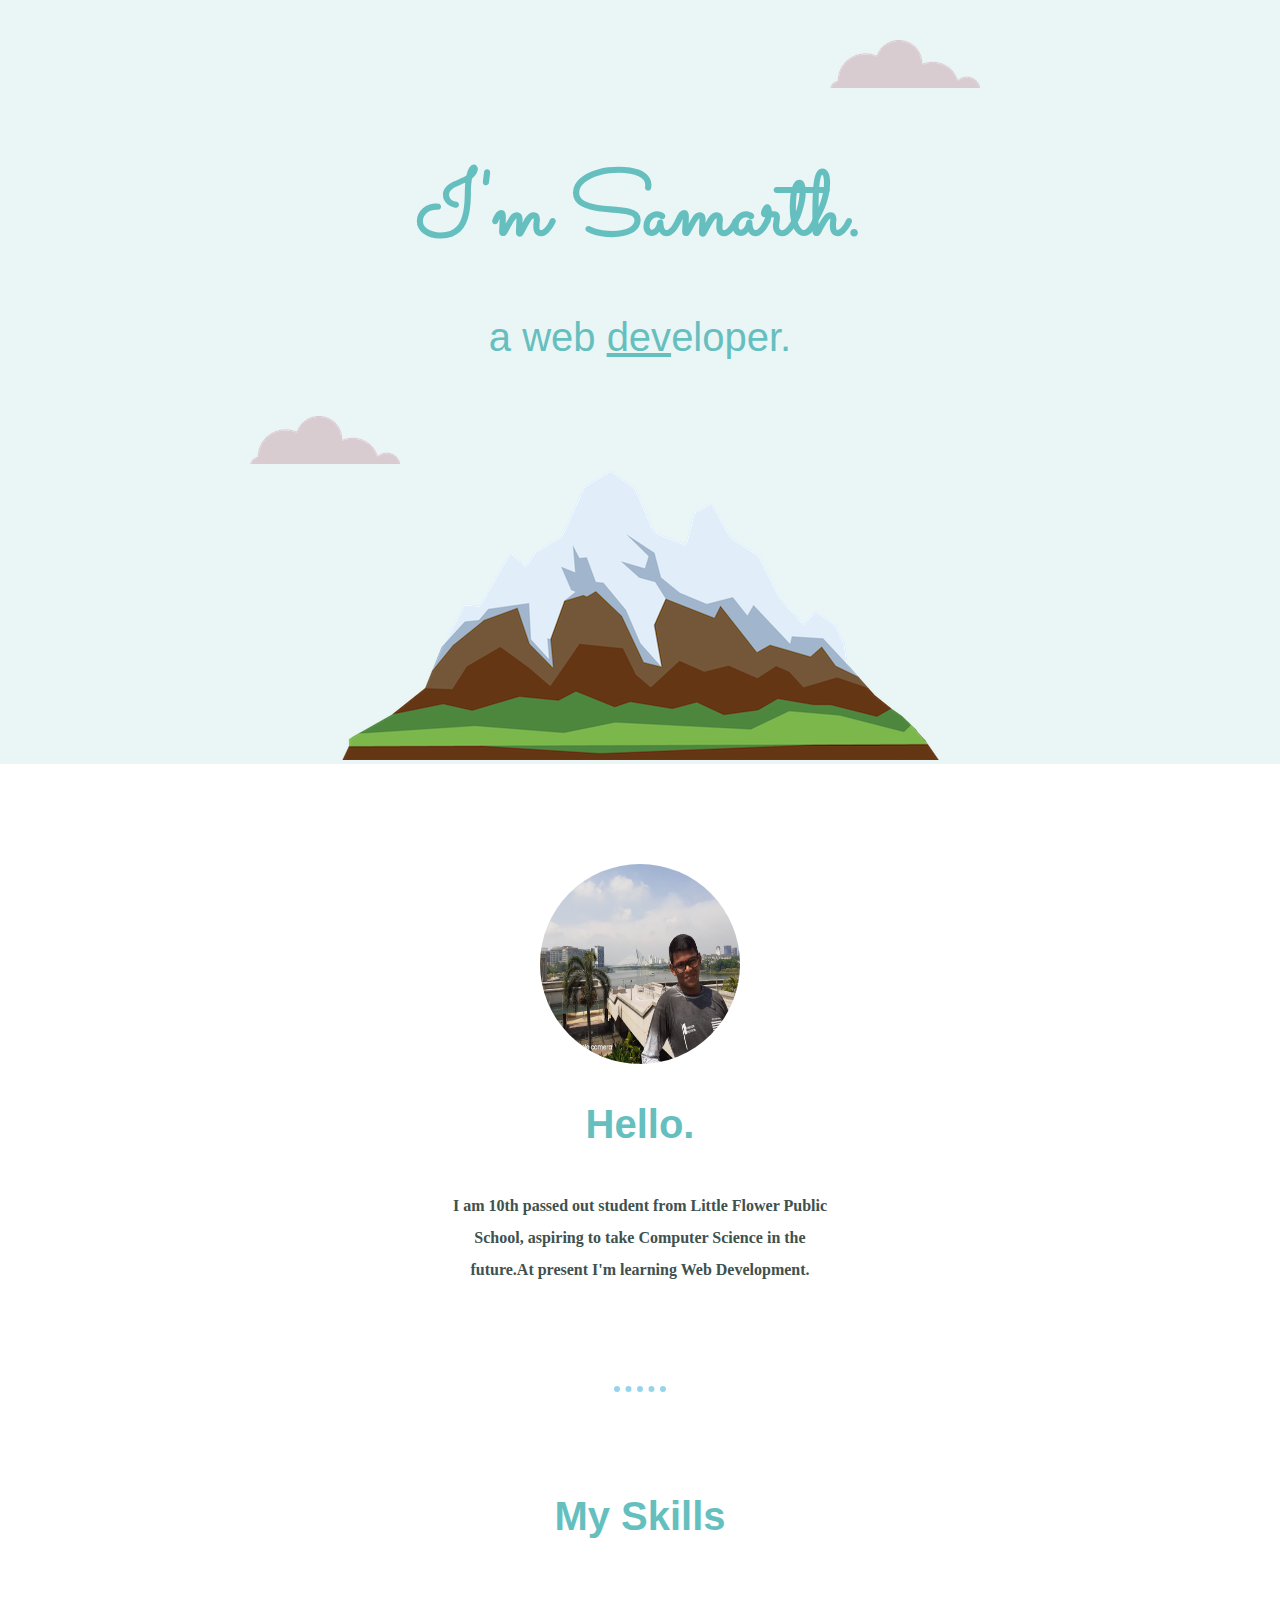
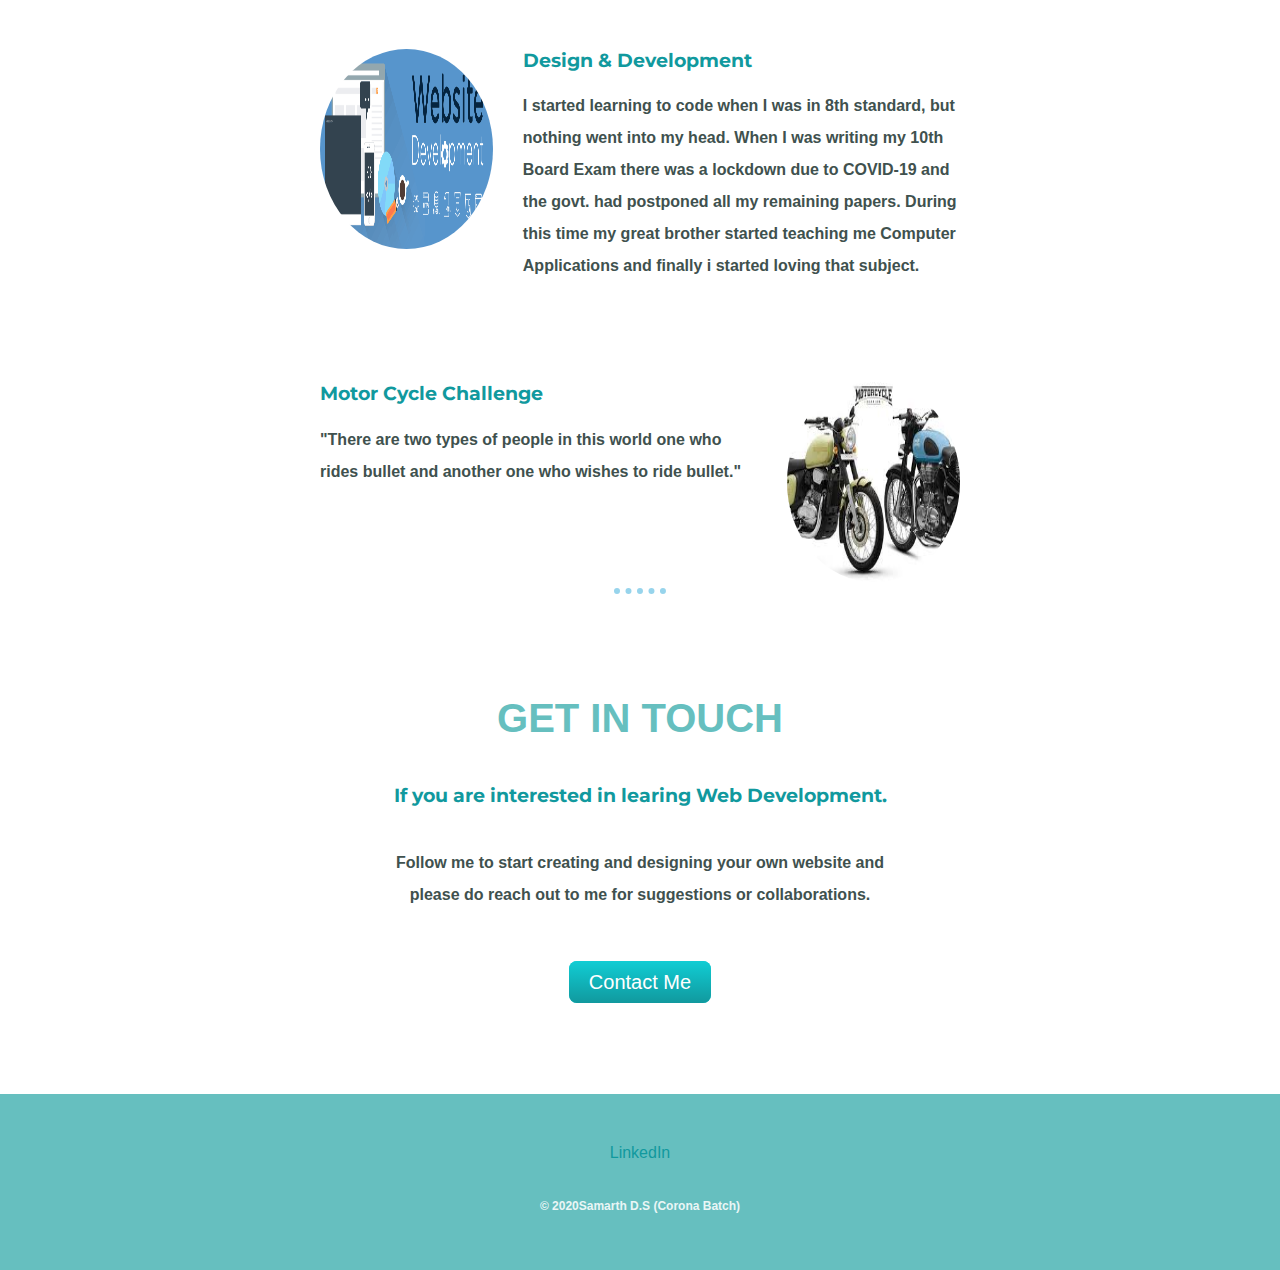
<file: index.html>
<!DOCTYPE html>
<html lang="en">
<head>
    <meta charset="UTF-8">
    <meta name="viewport" content="width=device-width, initial-scale=1.0">
    <title>Samarth D.S.</title>
    <link rel="stylesheet" href="css/styles.css">
    <link rel="icon" href="favicon (2).ico">
    <link href="https://fonts.googleapis.com/css2?family=Merriweather+Sans:ital,wght@1,800&family=Merriweather:ital,wght@1,900&family=Montserrat:wght@800&family=Sacramento&display=swap" rel="stylesheet">
</head>
<body>
    <div class="topcontainer">
        <img class="top-cloud" src="images/cloud.png" alt="cloud-img">
        <h1 >I'm Samarth.</h1>
        <h2 class="font-wt">a web <span class="prof">dev</span>eloper.</h2>
        <img class="bottom-cloud" src="images/cloud.png" alt="cloud-img">
        <img src="images/mountain.png" alt="mountain-img">
    </div>
    <div class="middlecontainer">
        <img class="image-circ" src="images/samarth.png" width="200px" height="200px" alt="Samarth's profile picture">
        <h2 class="font"> Hello.</h2>
        <p class="par-col">I am 10th passed out student from Little Flower Public School, aspiring to take Computer Science in the future.At present I'm learning Web Development.</p>
        <hr>
        <div class="skills">
         <h2 class="font">My Skills</h2>
         <div class="skill-rows">
          <img class="image-circ1" src="images/New-PNC-Animated-Banners.gif"  alt="Web Development Logo">
          <h3>Design & Development</h3>
          <p>I started learning to code when I was in 8th standard, but nothing went into my head. When I was writing my 10th Board Exam there was a lockdown due to COVID-19 and the govt. had postponed all my remaining papers. During this time my great brother started teaching me Computer Applications and finally i started loving that subject. </p>
         </div>
         <div class="skill-rows">
          <img class="image-circ2" src="images/download.jpg"  alt="Bike image">
          <h3>Motor Cycle Challenge</h3>
          <p>"There are two types of people in this world one who rides bullet and another one who wishes to ride bullet."</p>
         </div>
        </div> 
        <hr>
        <h2>GET IN TOUCH</h2>
        <h3>If you are interested in learing Web Development.</h3>
        <p class="contact-message">Follow me to start creating and designing your own website and please do reach out to me for suggestions or collaborations.</p>
        <a class="btn" href="mydetails.html">Contact Me </a>
    </div>
    <div class="bottomcontainer">
     <a class="linkdin" href="https://www.linkedin.com/in/samarth-sudhakar-b688b51b1/">LinkedIn</a>
     <p class="copyright">&copy; 2020Samarth D.S (Corona Batch)</p>
    </div>
    
    
</body>
</html>
</file>
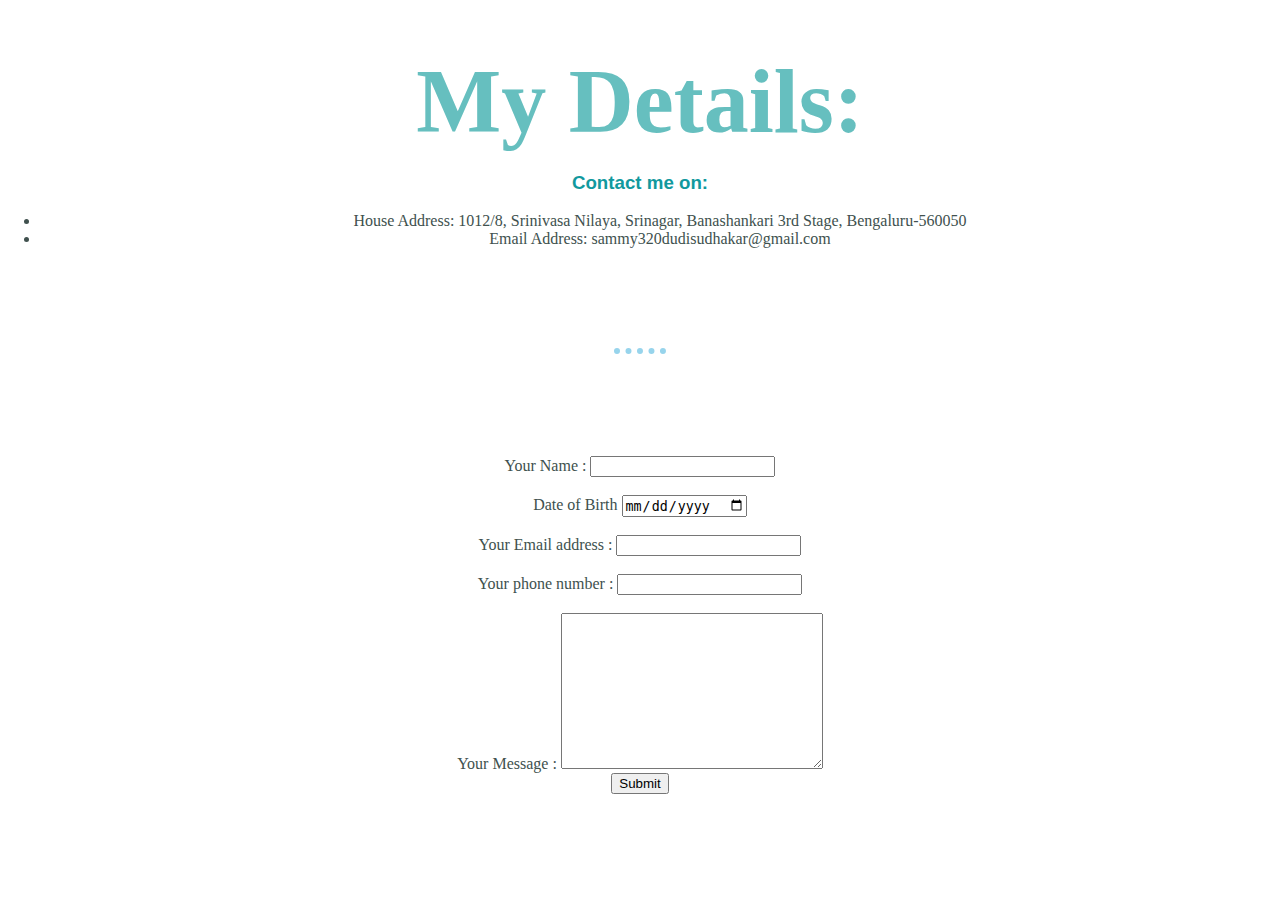
<file: mydetails.html>
<!DOCTYPE html>
<html lang="en">
<head>
    <meta charset="UTF-8">
    <meta name="viewport" content="width=device-width, initial-scale=1.0">
    <title>My Details</title>
    <link rel="stylesheet" href="css/styles.css">
    <link rel="icon" href="../CSS-My Site/favicon (3).ico">
</head>
<body>
    <h1>My Details:</h1>
    <h3>Contact me on:</h3>
    <ul>
        <li>House Address: 1012/8, Srinivasa Nilaya, Srinagar, Banashankari 3rd Stage, Bengaluru-560050</li>
        <li>Email Address: sammy320dudisudhakar@gmail.com</li>
    </ul>
    <hr>
    <form action="mailto:sammy320dudisudhakar@gmail.com" method="post" enctype="text/plain">
        <label>Your Name :</label>
        <input type="text" name="Name" value=""><br>
        <br>
        <label>Date of Birth</label>
        <input type="date" name="DOB"><br>
        <br>
        <label>Your Email address :</label>
        <input type="email" name="Email"><br>
        <br>
        <label>Your phone number :</label>  
        <input type="tel" name="Phone Number"><br>
        <br>
        <label>Your Message :</label>
        <textarea name="" id="" cols="30" rows="10" name="Message"></textarea><br>
        <input type="submit" name = "Submit">

    </form>
</body>
</html>
</file>
<file: css/styles.css>
body{
    color: #40514E;
    margin: 0px;
    text-align: center;
    font-family: 'Merriweather', serif;
}
h1{
    font-size:5.625rem ;
    margin:50px auto 0 auto;
    font-family: 'Sacramento', cursive;
    color: #66BFBF;
    
}
h2{
    font-family:sans-serif;
    font-size: 2.5rem;
    color: #66BFBF;
    padding-bottom: 10px;
}
h3{
    font-family: 'Montserrat', sans-serif;
    color: #11999E;
}
a{
    color: #11999E;
    font-family: sans-serif;
    text-decoration: none;
}
a:hover{
    color: #EAF6F6;
}
p{
    font-weight: 550;
    line-height: 2;
}
.skill-rows{
    width:50%;
    margin: auto;
    margin-top: 100px;
    margin-bottom: 100px;
    text-align: left;
}

.font-wt{
    font-weight: normal;
}

.topcontainer{
    background-color:#EAF6F6;
    padding-top: 100px;
    position: relative;
}

.prof{
    text-decoration: underline;
}
.bottom-cloud{
    position:absolute;
    left:250px;
    bottom: 300px;
}
.top-cloud{
    position: absolute;
    right:300px;
    top:40px;
}
.image-circ{
    border-radius: 100%;
}
.image-circ1{
    border-radius: 100%;
    width:27%; 
    height:200px;
    float: left;
    margin-right:30px;
    margin-bottom: 2px;
}
.image-circ2{
    border-radius: 100%;
    width:27%; 
    height:200px;
    float: right;
    margin-left: 30px;
    
}
.middlecontainer{
    font-family: sans-serif;
    margin: 100px 0;
}
.bottomcontainer{
    font-family: sans-serif;
    background-color: #66BFBF;
    padding: 50px 0 20px;
}
.font{
    font-family: sans-serif;
}
.par-col{
    color: #40514E;
    width: 30%;
    margin: auto;
    font-family: serif;
}    
hr{
    margin: 100px auto;
    height: 2px;
    width: 4%;
    border-width: 6px;
    border-bottom: 0;
    border-left: 0;
    border-right: 0;
    border-style: dotted;
    border-color: rgb(151, 212, 236);
}
.linkdin{
    line-height:normal;
    color: #11999E;
}
.contact-message{
    width: 40%;
    margin:40px auto 60px;
}
.btn {
    background: #11cdd4;
    background-image: -webkit-linear-gradient(top, #11cdd4, #11999e);
    background-image: -moz-linear-gradient(top, #11cdd4, #11999e);
    background-image: -ms-linear-gradient(top, #11cdd4, #11999e);
    background-image: -o-linear-gradient(top, #11cdd4, #11999e);
    background-image: linear-gradient(to bottom, #11cdd4, #11999e);
    -webkit-border-radius: 8;
    -moz-border-radius: 8;
    border-radius: 8px;
    font-family: sans-serif;;
    color: #ffffff;
    font-size: 20px;
    padding: 10px 20px 10px 20px;
    text-decoration: none;
  }
  
  .btn:hover {
    background: #30e3cb;
    background-image: -webkit-linear-gradient(top, #30e3cb, #2bc4ad);
    background-image: -moz-linear-gradient(top, #30e3cb, #2bc4ad);
    background-image: -ms-linear-gradient(top, #30e3cb, #2bc4ad);
    background-image: -o-linear-gradient(top, #30e3cb, #2bc4ad);
    background-image: linear-gradient(to bottom, #30e3cb, #2bc4ad);
    text-decoration: none;
  }
  .copyright{
      color: #eaf6f6;
      font-size: 0.75rem;
      padding: 20px 0;
  }
</file>
